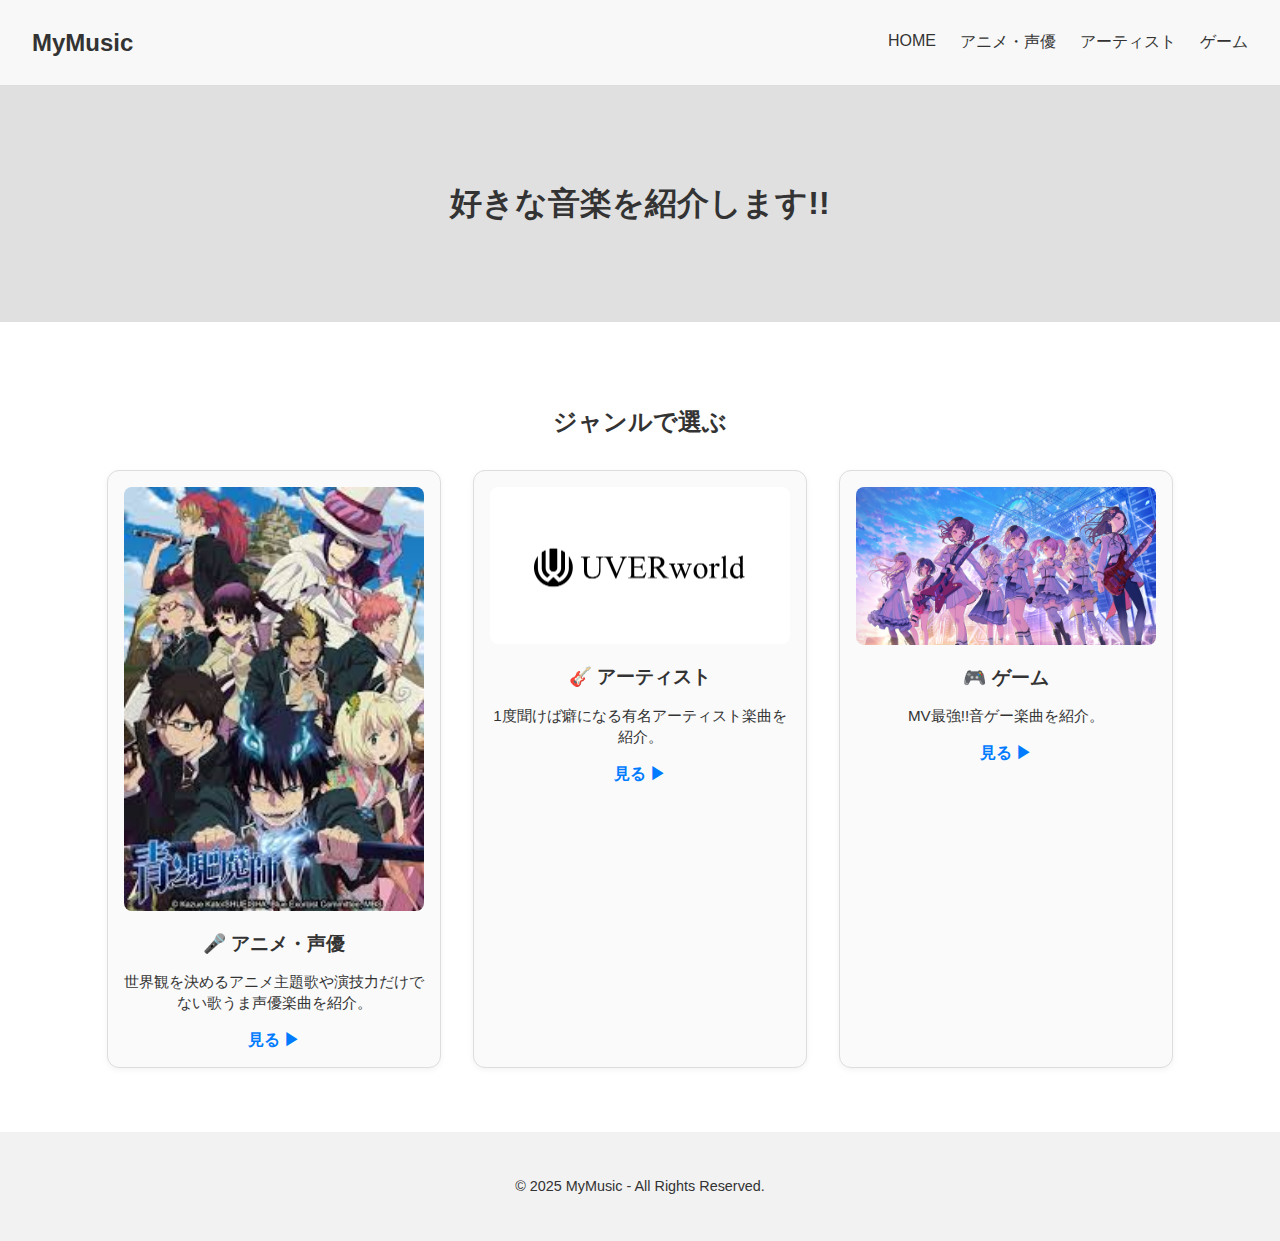
<file: index.html>
<!DOCTYPE html>
<html lang="ja">
<head>
  <meta charset="UTF-8">
  <meta name="viewport" content="width=device-width, initial-scale=1.0">
  <title>好きな音楽紹介サイト</title>
  <link rel="stylesheet" href="style.css">
  <link rel="preconnect" href="https://fonts.googleapis.com">
  <link rel="preconnect" href="https://fonts.gstatic.com" crossorigin>
  <link href="https://fonts.googleapis.com/css2?family=Kapakana:wght@300..400&family=Limelight&display=swap" rel="stylesheet">

</head>
<body>

  <!-- ヘッダー -->
  <header>
    <div class="logo limelight-regular">MyMusic</div>

    <nav>
  <ul class="nav-links">
    <li><a href="index.html">HOME</a></li>
    <li><a href="anime.html">アニメ・声優</a></li>
    <li><a href="artist.html">アーティスト</a></li>
    <li><a href="game.html">ゲーム</a></li>
  </ul>
</nav>

  </header>

  <!-- メインビジュアル -->
  <section class="main-visual">
   <h1><span class="highlight">好きな音楽</span>を紹介します!!</h1>
  </section>

  <!-- ジャンル一覧 -->
  <section class="our-works">
    <h2>ジャンルで選ぶ</h2>
    <div class="genre-cards">
      <div class="genre-card">
        <img src="img/ダウンロード.jpg" alt="アニメ・声優">
        <h3>🎤 アニメ・声優</h3>
        <p>世界観を決めるアニメ主題歌や演技力だけでない歌うま声優楽曲を紹介。</p>
       <a href="anime.html" class="glow-button">見る ▶</a>
      </div>
      <div class="genre-card">
        <img src="img/ogp_img.png" alt="アーティスト">
        <h3>🎸 アーティスト</h3>
        <p>1度聞けば癖になる有名アーティスト楽曲を紹介。</p>
        <a href="artist.html" class="glow-button">見る ▶</a>
      </div>
      <div class="genre-card">
        <img src="img/img_kv_3.jpg" alt="ゲーム音楽">
        <h3>🎮 ゲーム</h3>
        <p>MV最強!!音ゲー楽曲を紹介。</p>
        <a href="game.html" class="glow-button">見る ▶</a>
      </div>
    </div>
  </section>
  <!-- フッター -->
  <footer id="about">
    <p>&copy; 2025 MyMusic - All Rights Reserved.</p>
  </footer>

</body>
</html>
</file>
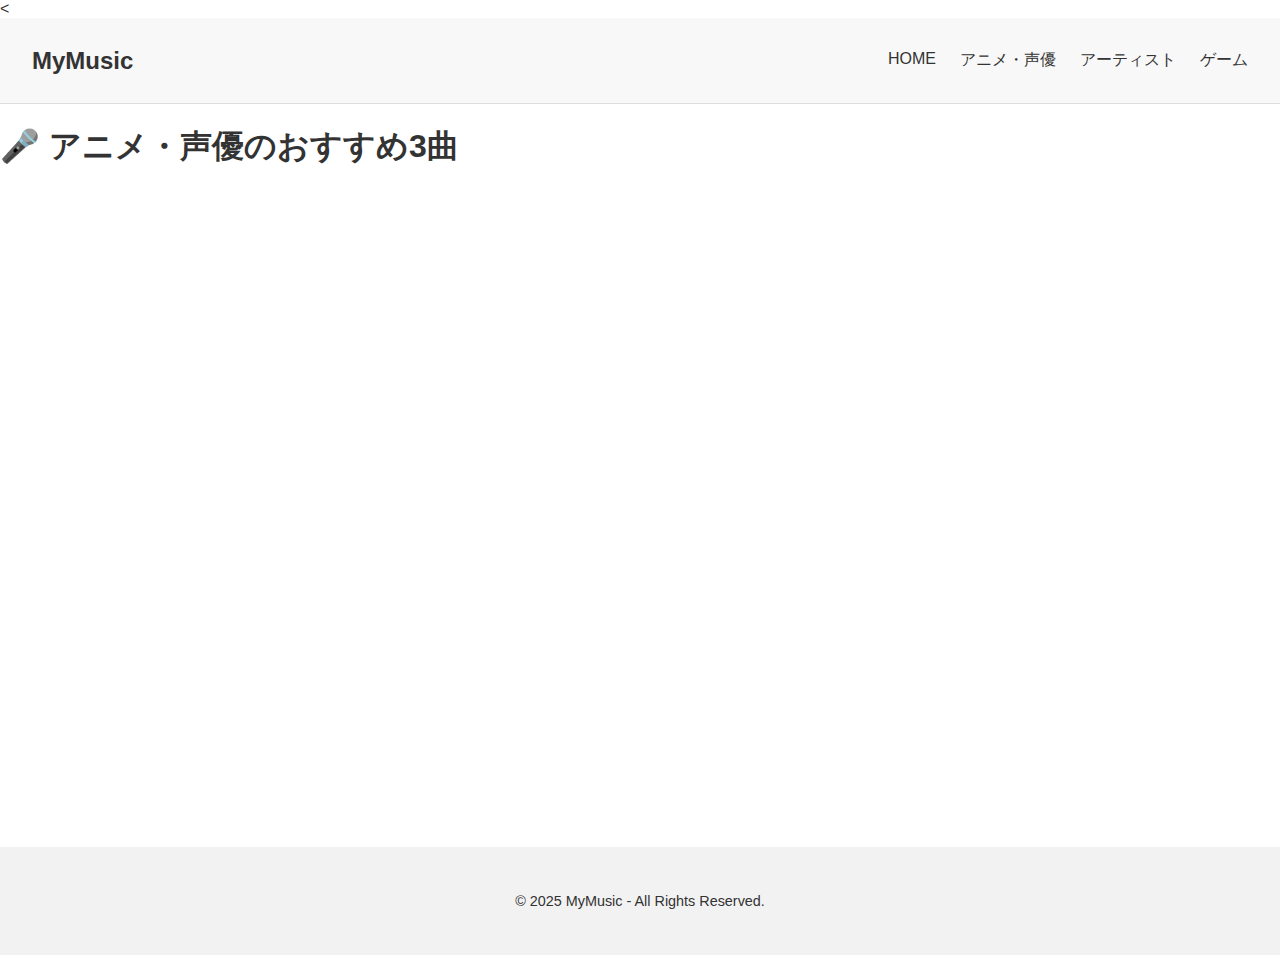
<file: anime.html>
<<!DOCTYPE html>
<html lang="ja">
<head>
  <meta charset="UTF-8" />
  <meta name="viewport" content="width=device-width, initial-scale=1.0"/>
  <title>アニメ・声優 | MyMusic</title>
  <link rel="stylesheet" href="style.css" />
</head>
<body>

<header>
  <div class="logo limelight-regular">MyMusic</div>
  <nav>
    <ul class="nav-links">
      <li><a href="index.html">HOME</a></li>
      <li><a href="#anime">アニメ・声優</a></li>
      <li><a href="#artist">アーティスト</a></li>
      <li><a href="#game">ゲーム</a></li>
    </ul>
  </nav>
</header>

<section class="genre-section">
  <h1 class="genre-title">🎤 アニメ・声優のおすすめ3曲</h1>

  <div class="music-cards">

    <div class="music-card">
      <h2></h2>
      <iframe width="100%" height="200" src="" 
        title="" frameborder="0" allowfullscreen></iframe>
      <p></p>
    </div>

    <div class="music-card">
      <h2></h2>
      <iframe width="100%" height="200" src="" 
        title="" frameborder="0" allowfullscreen></iframe>
      <p></p>
    </div>

    <div class="music-card">
      <h2></h2>
      <iframe width="100%" height="200" src="" 
        title="" frameborder="0" allowfullscreen></iframe>
      <p></p>
    </div>

  </div>
</section>

<footer>
  <p>&copy; 2025 MyMusic - All Rights Reserved.</p>
</footer>

</body>
</html>
</file>
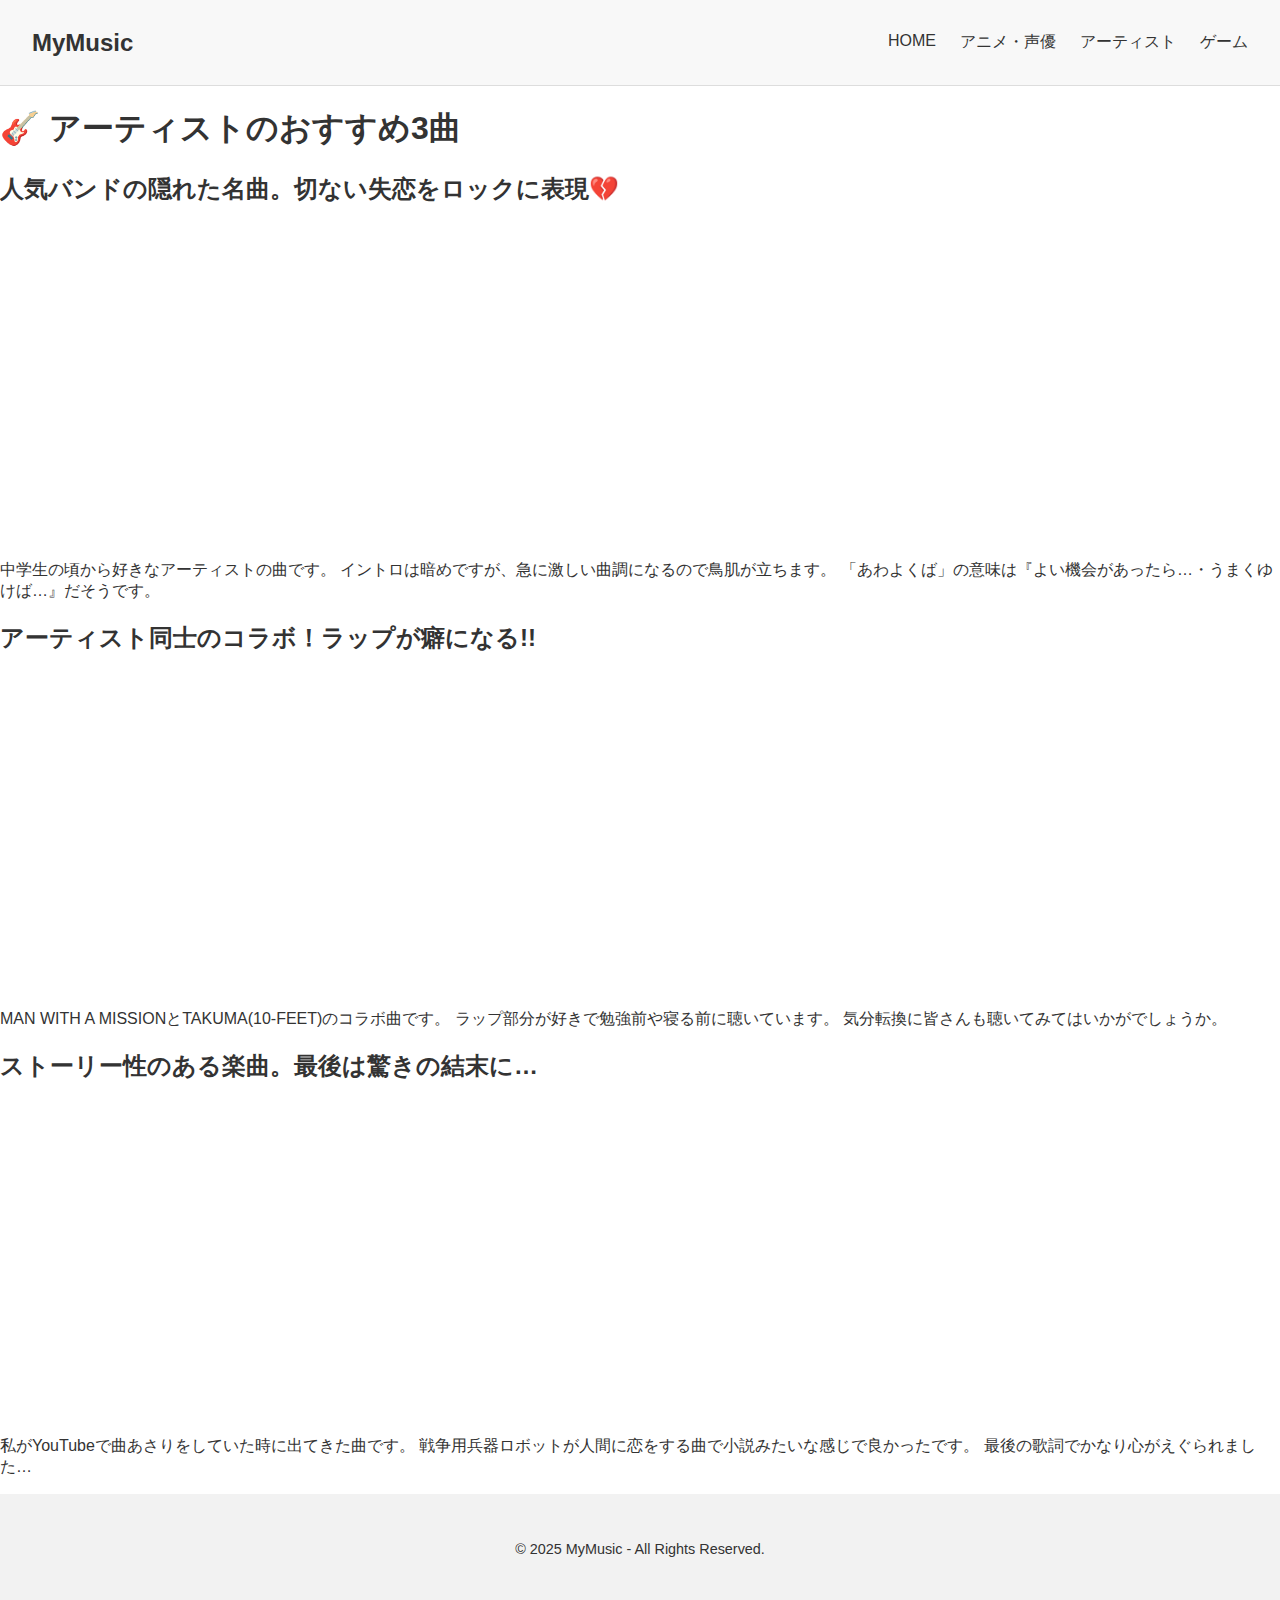
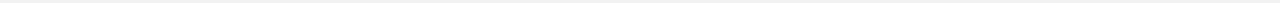
<file: artist.html>
<!DOCTYPE html>
<html lang="ja">
<head>
  <meta charset="UTF-8" />
  <meta name="viewport" content="width=device-width, initial-scale=1.0"/>
  <title>アーティスト | MyMusic</title>
  <link rel="stylesheet" href="style.css" />
  <link rel="preconnect" href="https://fonts.googleapis.com">
  <link rel="preconnect" href="https://fonts.gstatic.com" crossorigin>
  <link href="https://fonts.googleapis.com/css2?family=Kapakana:wght@300..400&family=Limelight&display=swap" rel="stylesheet">
</head>
<body>

<header>
  <div class="logo limelight-regular">MyMusic</div>
  <nav>
  <ul class="nav-links">
    <li><a href="index.html">HOME</a></li>
    <li><a href="anime.html">アニメ・声優</a></li>
    <li><a href="artist.html">アーティスト</a></li>
    <li><a href="game.html">ゲーム</a></li>
  </ul>
</nav>

</header>

<section class="genre-section">
  <h1 class="genre-title">🎸 アーティストのおすすめ3曲</h1>

  <div class="music-cards">

    <div class="music-card">
        <h2>人気バンドの隠れた名曲。切ない失恋をロックに表現💔</h2>
      <div class="video-wrapper">
        <iframe width="560" height="315" src="https://www.youtube.com/embed/VvCuJRKj32E?si=Myl_5TTQ5juEMfgS" 
      title="YouTube video player"
       frameborder="0" allow="accelerometer; autoplay; clipboard-write; encrypted-media; gyroscope; picture-in-picture; web-share"
       referrerpolicy="strict-origin-when-cross-origin" 
       allowfullscreen></iframe>
       </div>
      <p>中学生の頃から好きなアーティストの曲です。
        イントロは暗めですが、急に激しい曲調になるので鳥肌が立ちます。
        「あわよくば」の意味は『よい機会があったら…・うまくゆけば…』だそうです。
      </p>
    </div>

    <div class="music-card">
      <h2>アーティスト同士のコラボ！ラップが癖になる!!</h2>
      <div class="video-wrapper">
      <iframe width="560" height="315" src="https://www.youtube.com/embed/d2Kj7YybM5o?si=DMH7hWQ0bXHOK2X0" 
      title="YouTube video player" 
      frameborder="0" allow="accelerometer; autoplay; clipboard-write; encrypted-media; gyroscope; picture-in-picture; web-share" 
      referrerpolicy="strict-origin-when-cross-origin" 
      allowfullscreen></iframe>
    </div>
      <p>MAN WITH A MISSIONとTAKUMA(10-FEET)のコラボ曲です。
        ラップ部分が好きで勉強前や寝る前に聴いています。
        気分転換に皆さんも聴いてみてはいかがでしょうか。
      </p>
    </div>

    <div class="music-card">
      <h2>ストーリー性のある楽曲。最後は驚きの結末に…</h2>
      <div class="video-wrapper">
      <iframe width="560" height="315" src="https://www.youtube.com/embed/So4YpuCub7s?si=T6WSvOonEhiN0_Tn" 
      title="YouTube video player"
       frameborder="0" allow="accelerometer; autoplay; clipboard-write; encrypted-media; gyroscope; picture-in-picture; web-share" 
      referrerpolicy="strict-origin-when-cross-origin" 
      allowfullscreen></iframe>
    </div>
      <p>私がYouTubeで曲あさりをしていた時に出てきた曲です。
        戦争用兵器ロボットが人間に恋をする曲で小説みたいな感じで良かったです。
        最後の歌詞でかなり心がえぐられました…
      </p>
    </div>

  </div>
</section>

<footer>
  <p>&copy; 2025 MyMusic - All Rights Reserved.</p>
</footer>
</file>
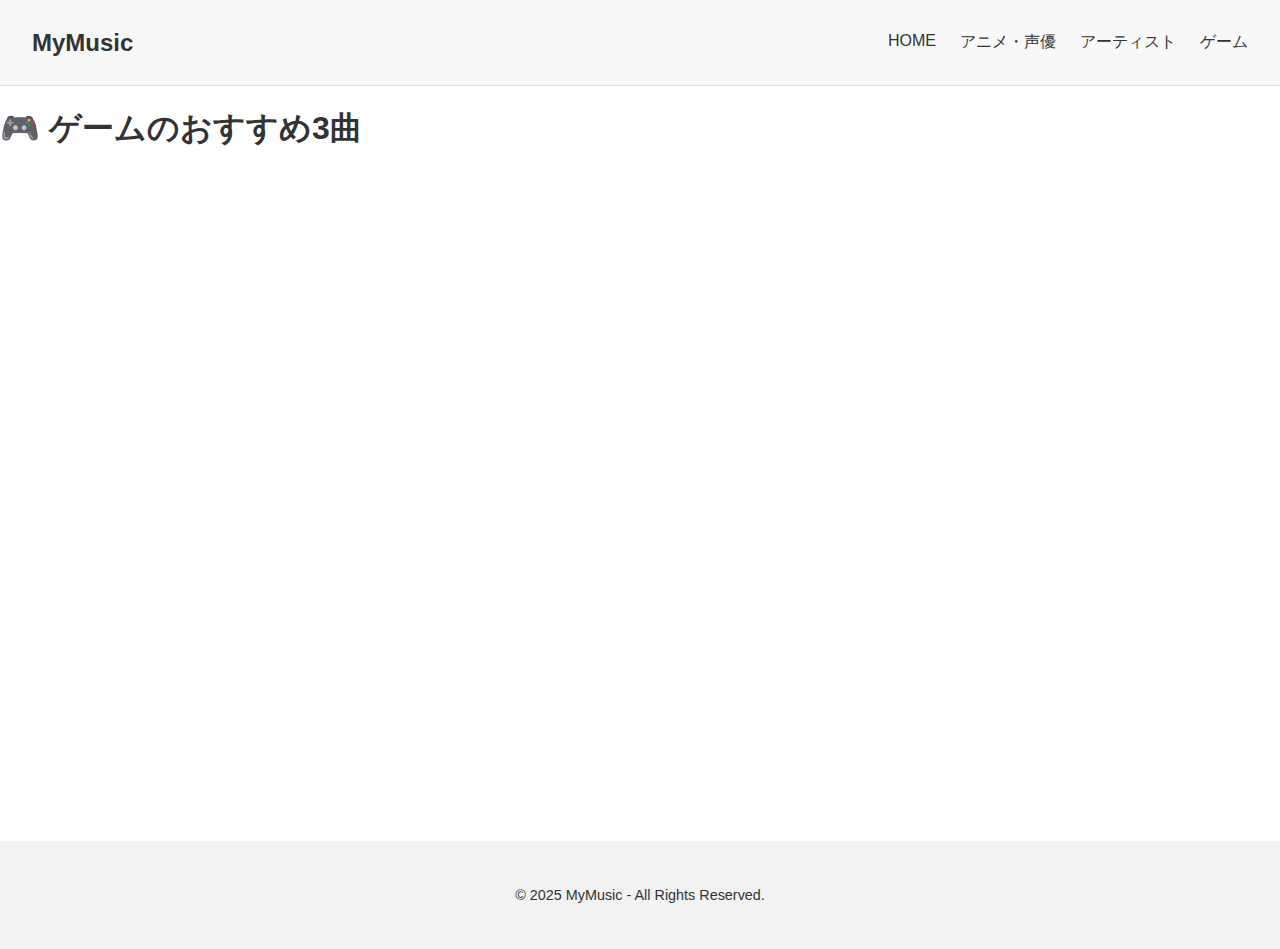
<file: game.html>
<!DOCTYPE html>
<html lang="ja">
<head>
  <meta charset="UTF-8" />
  <meta name="viewport" content="width=device-width, initial-scale=1.0"/>
  <title>ゲーム | MyMusic</title>
  <link rel="stylesheet" href="style.css" />
</head>
<body>

<header>
  <div class="logo limelight-regular">MyMusic</div>
  <nav>
    <ul class="nav-links">
      <li><a href="index.html">HOME</a></li>
      <li><a href="#anime">アニメ・声優</a></li>
      <li><a href="#artist">アーティスト</a></li>
      <li><a href="#game">ゲーム</a></li>
    </ul>
  </nav>
</header>

<section class="genre-section">
  <h1 class="genre-title">🎮 ゲームのおすすめ3曲</h1>

  <div class="music-cards">

    <div class="music-card">
        <h2></h2>
      <iframe width="100%" height="200" src="" 
        title="" frameborder="0" allowfullscreen></iframe>
      <p></p>
    </div>

    <div class="music-card">
      <h2></h2>
      <iframe width="100%" height="200" src="" 
        title="" frameborder="0" allowfullscreen></iframe>
      <p></p>
    </div>

    <div class="music-card">
      <h2></h2>
      <iframe width="100%" height="200" src="" 
        title="" frameborder="0" allowfullscreen></iframe>
      <p></p>
    </div>

  </div>
</section>

<footer>
  <p>&copy; 2025 MyMusic - All Rights Reserved.</p>
</footer>
</file>
<file: style.css>
/* 全体設定 */
body {
  margin: 0;
  font-family: "Helvetica Neue", sans-serif;
  background-color: #fff;
  color: #333;
}

/* ヘッダー */
header {
  background: #f8f8f8;
  padding: 1rem 2rem;
  display: flex;
  justify-content: space-between;
  align-items: center;
  border-bottom: 1px solid #ddd;
}

.logo {
  font-weight: bold;
  font-size: 1.5rem;
}

.nav-links {
  list-style: none;
  display: flex;
  gap: 1.5rem;
}

.nav-links a {
  text-decoration: none;
  color: #333;
  font-weight: 500;
}

/* メインビジュアル */
.main-visual {
  background: #e0e0e0;
  padding: 6rem 2rem;
  text-align: center;
}

.main-visual h1 {
  font-size: 2rem;
  margin: 0;
}

/* Our Worksセクション */
.our-works {
  padding: 4rem 2rem;
  text-align: center;
}

.genre-cards {
  display: flex;
  gap: 2rem;
  justify-content: center;
  flex-wrap: wrap;
  margin-top: 2rem;
}

.genre-card {
  background: #fafafa;
  border: 1px solid #ddd;
  border-radius: 12px;
  padding: 1rem;
  width: 300px;
  box-shadow: 0 2px 6px rgba(0, 0, 0, 0.05);
  transition: transform 0.2s;
}

.genre-card:hover {
  transform: translateY(-5px);
}

.genre-card img {
  width: 100%;
  border-radius: 8px;
}

.genre-card h3 {
  margin: 1rem 0 0.5rem;
}

.genre-card p {
  font-size: 0.95rem;
  margin-bottom: 1rem;
}

.genre-card a {
  text-decoration: none;
  color: #007bff;
  font-weight: bold;
}

/* フッター */
footer {
  text-align: center;
  padding: 2rem;
  background: #f2f2f2;
  font-size: 0.9rem;
}

/* レスポンシブ対応 */
@media (max-width: 768px) {
  .genre-cards {
    flex-direction: column;
    align-items: center;
  }

  .nav-links {
    flex-direction: column;
    gap: 0.5rem;
  }
}
</file>
